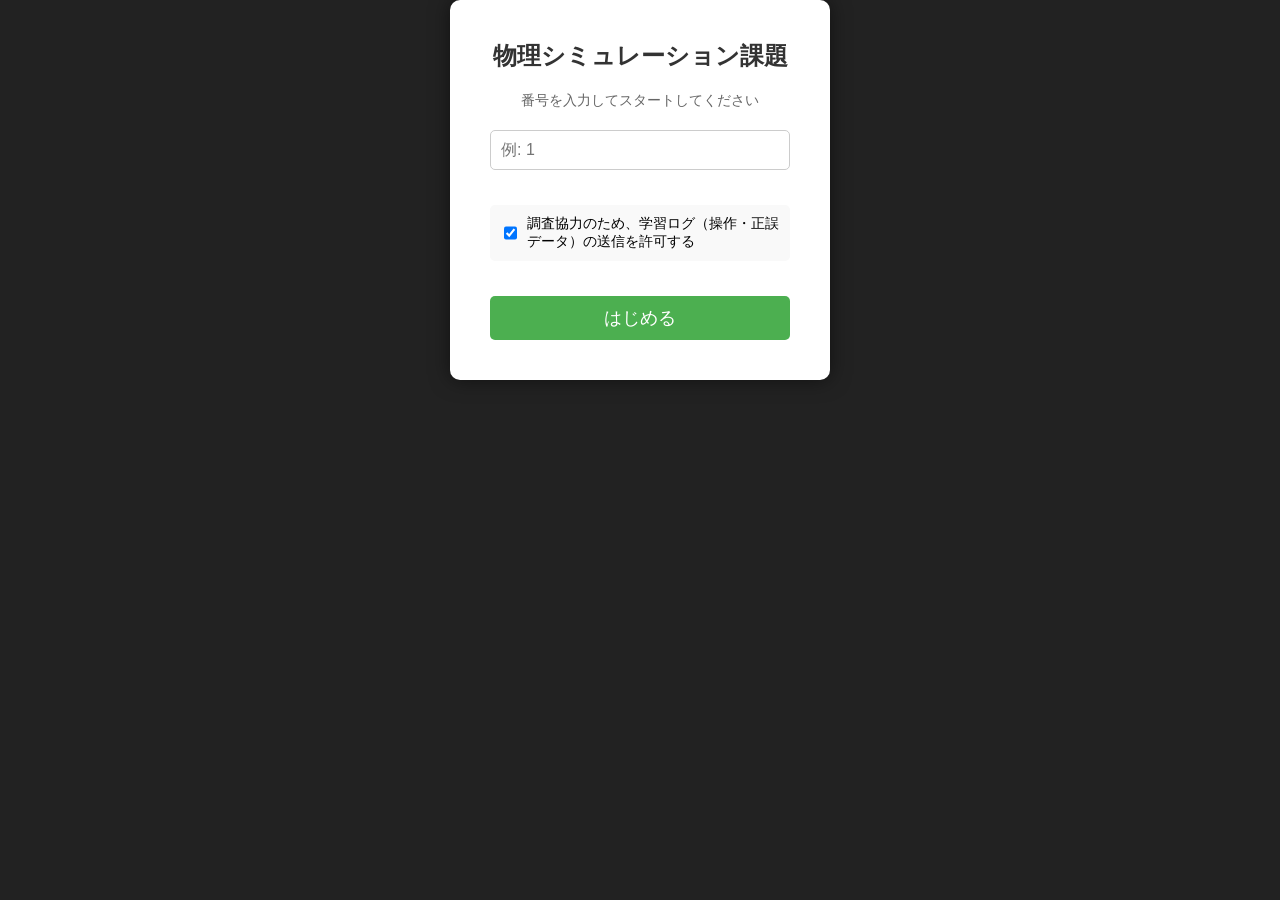
<file: index.html>
<!DOCTYPE html>
<html lang="ja">
<head>
    <meta charset="UTF-8">
    <meta name="viewport" content="width=device-width, initial-scale=1.0">
    <title>物理シミュレーション - スタート</title>
    <link rel="stylesheet" href="style.css">
</head>
<body>
    <div id="title-container">
        <h1>物理シミュレーション課題</h1>
        <p>番号を入力してスタートしてください</p>
        
        <input type="text" id="username-input" placeholder="例: 1" autocomplete="off">
        
        <div style="margin: 15px 0; text-align: left; font-size: 14px; background: #f9f9f9; padding: 10px; border-radius: 5px;">
            <label style="cursor: pointer; display: flex; align-items: center;">
                <input type="checkbox" id="consent-check" style="width: 20px; height: 20px; margin-right: 10px;"checked>
                <span>調査協力のため、学習ログ（操作・正誤データ）の送信を許可する</span>
            </label>
        </div>

        <button id="start-btn" onclick="startGame()">はじめる</button>
    </div>

    <script>
        function startGame() {
            const nameInput = document.getElementById('username-input');
            const name = nameInput.value.trim();
            // ★追加: チェックボックスの状態を取得
            const isConsented = document.getElementById('consent-check').checked;

            if (name === "") {
                alert("名前を入力してください！");
                return;
            }

            // 名前を保存
            sessionStorage.setItem('physics_app_username', name);
            
            // ★追加: 同意状態を保存 ('true' または 'false' という文字で保存されます)
            sessionStorage.setItem('physics_app_consent', isConsented);

            // メインの問題へ移動
            window.location.href = "main.html";
        }
        
        // Enterキー対応
        document.getElementById('username-input').addEventListener('keypress', function (e) {
            if (e.key === 'Enter') {
                startGame();
            }
        });
    </script>
</body>

</html>
</file>
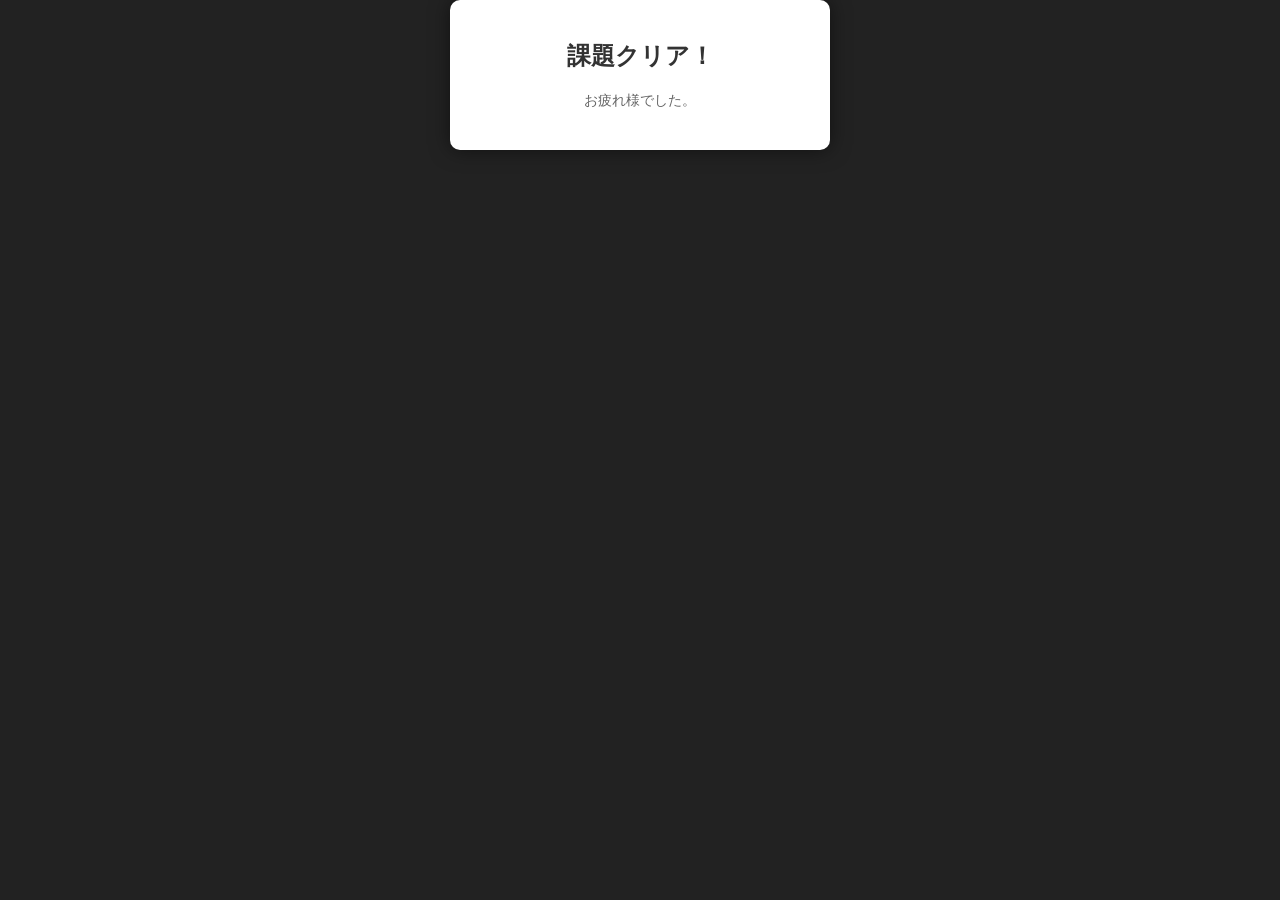
<file: end.html>
<!DOCTYPE html>
<html lang="ja">
<head>
    <meta charset="UTF-8">
    <meta name="viewport" content="width=device-width, initial-scale=1.0">
    <title>物理シミュレーション - 終了</title>
    <link rel="stylesheet" href="style.css">
</head>
<body>
    <div id="title-container">
        <h1>課題クリア！</h1>
        <p id="end-message">お疲れ様でした。</p>
        
    </div>

    <script>
        // 名前があれば、ねぎらいの言葉に名前を入れる
        const userName = sessionStorage.getItem('physics_app_username');
        if (userName) {
            const messageEl = document.getElementById('end-message');
            messageEl.innerHTML = `<strong>${userName}</strong> さん、<br>全問正解です。お疲れ様でした。`;
        }


    </script>
</body>
</html>
</file>
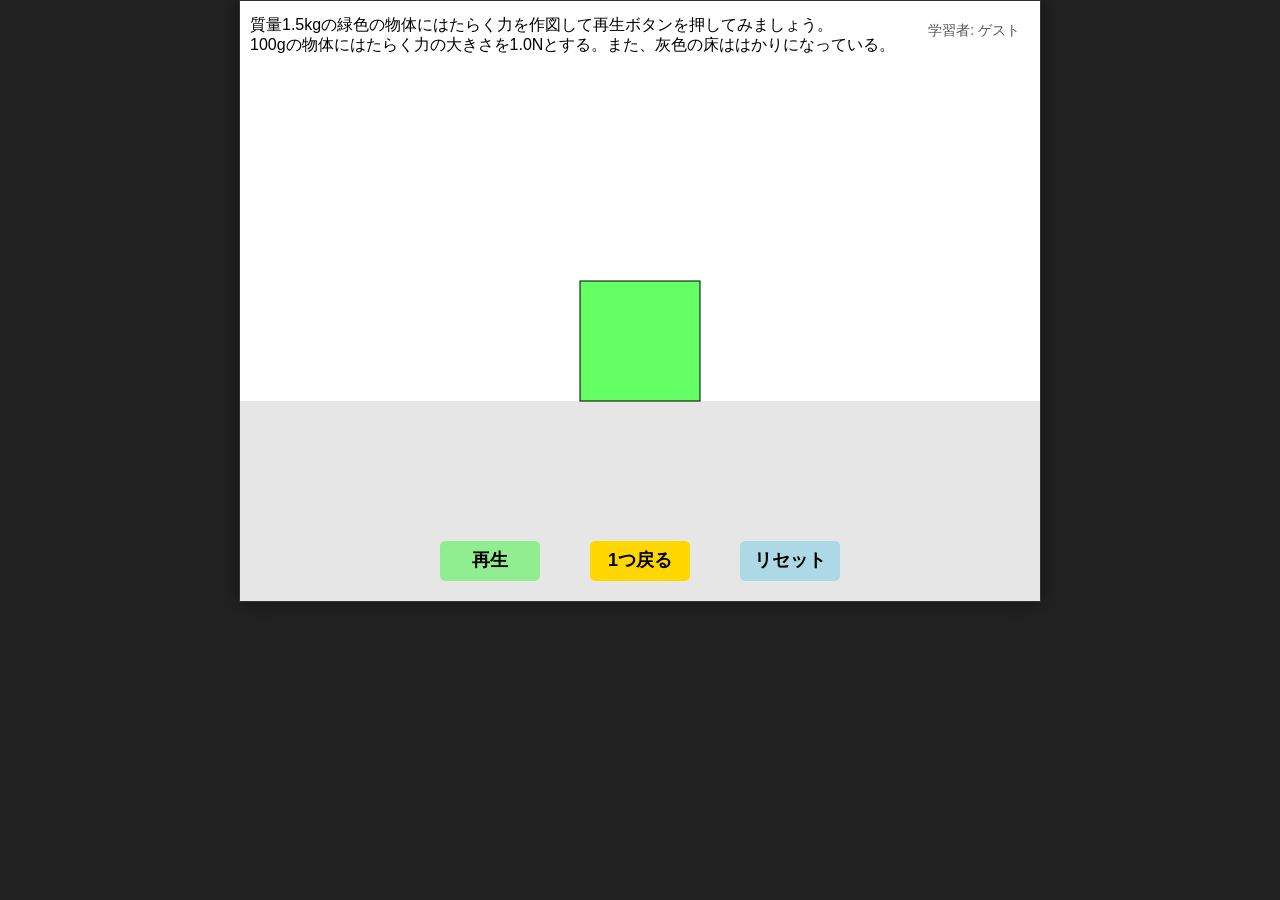
<file: index2.html>
<!DOCTYPE html>
<html lang="ja">
<head>
    <meta charset="UTF-8">
    <meta name="viewport" content="width=device-width, initial-scale=1.0">
    <title>Web シミュレーション (2物体・独立運動)</title>
    <link rel="stylesheet" href="style.css">
</head>
<body>
    <canvas id="simulationCanvas" width="800" height="600"></canvas>
    
    <script src="app2.js"></script>
</body>
</html>
</file>
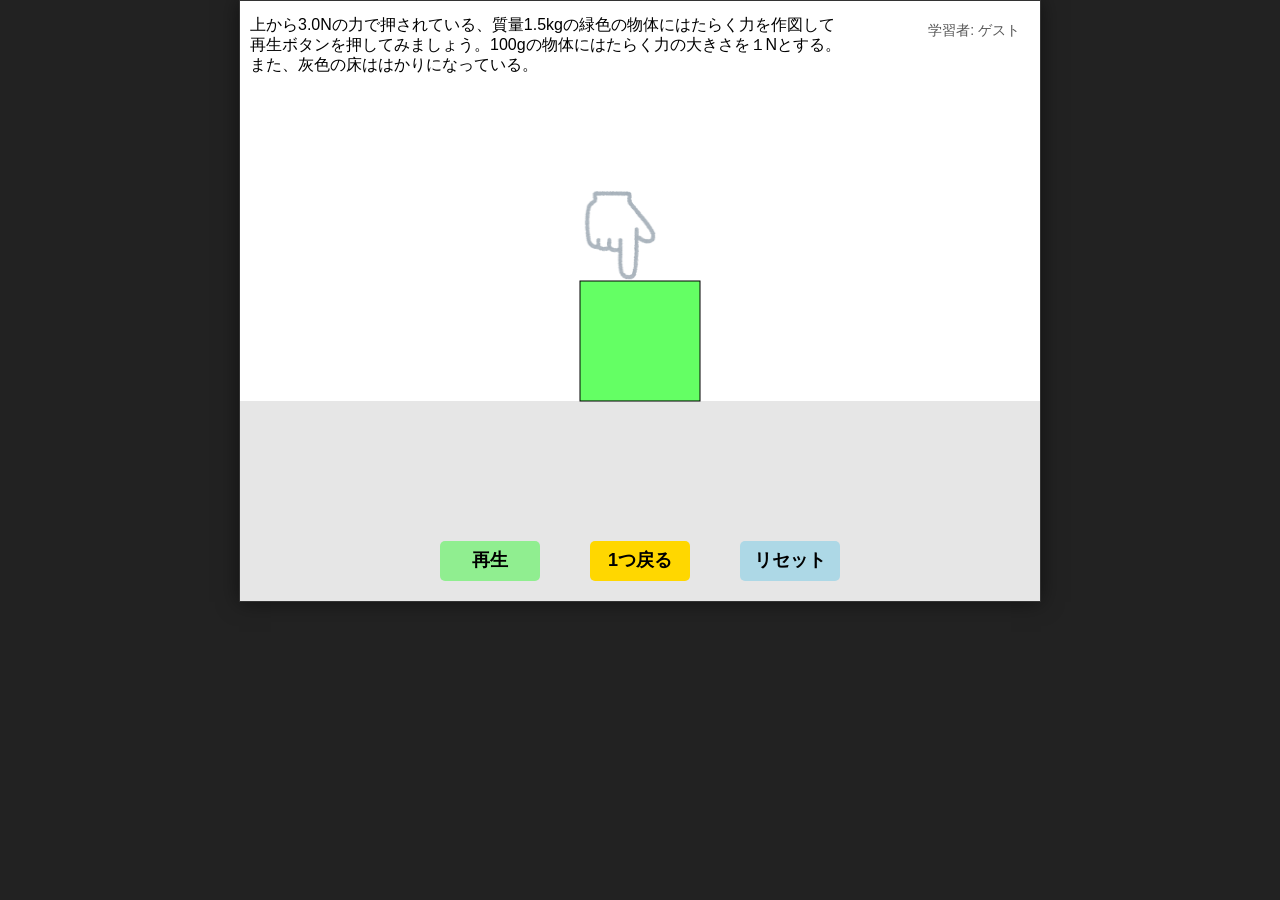
<file: index3.html>
<!DOCTYPE html>
<html lang="ja">
<head>
    <meta charset="UTF-8">
    <meta name="viewport" content="width=device-width, initial-scale=1.0">
    <title>Web シミュレーション (2物体・独立運動)</title>
    <link rel="stylesheet" href="style.css">
</head>
<body>
    <canvas id="simulationCanvas" width="800" height="600"></canvas>
    
    <script src="app3.js"></script>
</body>
</html>
</file>
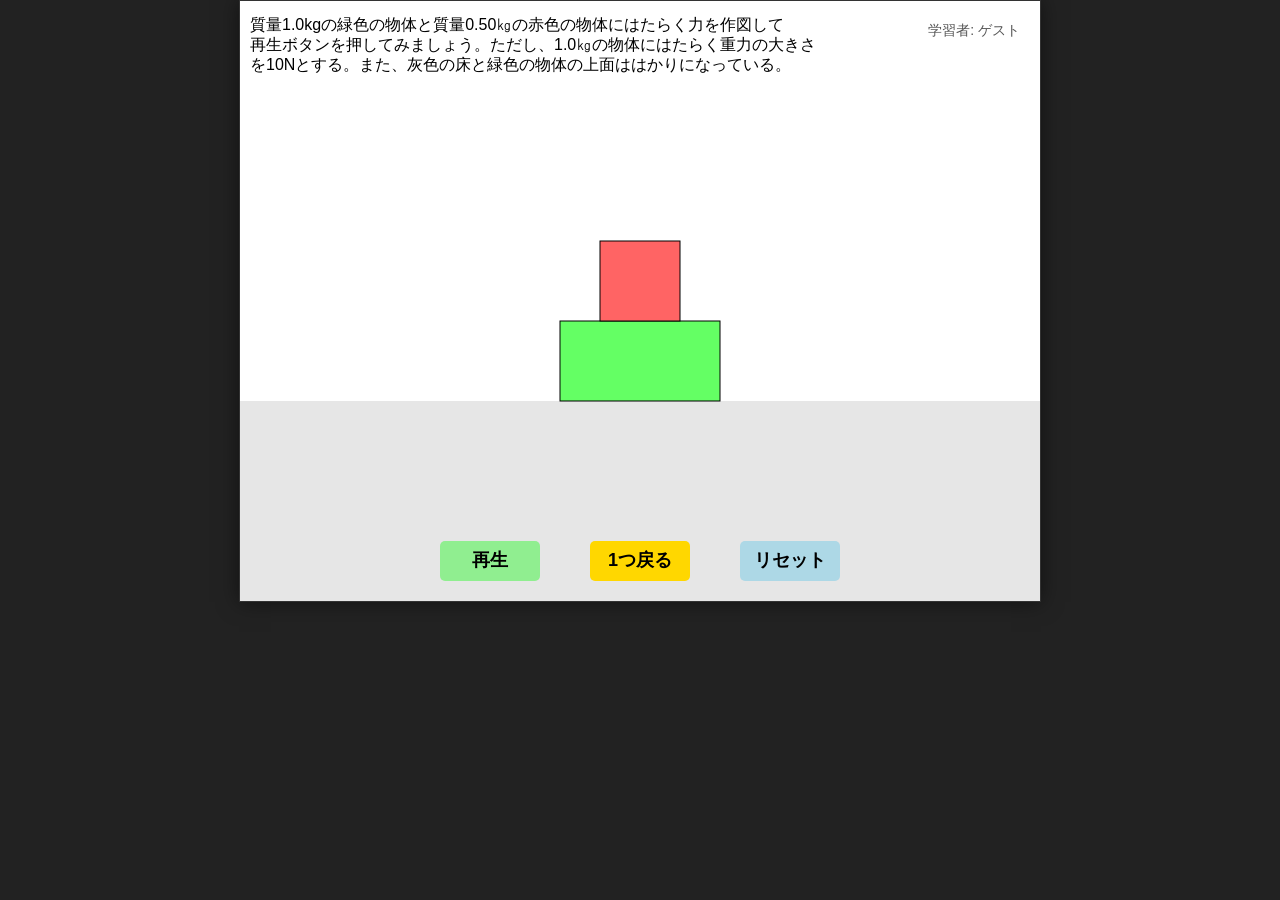
<file: main.html>
<!DOCTYPE html>
<html lang="ja">
<head>
    <meta charset="UTF-8">
    <meta name="viewport" content="width=device-width, initial-scale=1.0">
    <title>Web シミュレーション (2物体・独立運動)</title>
    <link rel="stylesheet" href="style.css">
</head>
<body>
    <canvas id="simulationCanvas" width="800" height="600"></canvas>
    
    <script src="app.js"></script>
</body>
</html>
</file>
<file: style.css>
body {
    background-color: #222;
    display: flex;
    justify-content: center;
    align-items: center;
    margin: 0; /* <--- 0に変更 */
    font-family: 'Meiryo', 'Hiragino Kaku Gothic ProN', sans-serif;
}

canvas {
    border: 1px solid #333;
    background-color: white; /* JSで塗っていますが念のため */
    box-shadow: 0 0 20px rgba(0,0,0,0.5);
    
    /* 指での操作時にスクロールやズームを禁止 */
    touch-action: none; 
}

/* --- タイトル画面用のスタイル --- */
#title-container {
    text-align: center;
    background-color: white;
    padding: 40px;
    border-radius: 10px;
    box-shadow: 0 0 20px rgba(0,0,0,0.5);
    display: flex;
    flex-direction: column;
    gap: 20px;
    width: 300px;
}

#title-container h1 {
    font-size: 24px;
    margin: 0;
    color: #333;
}

#title-container p {
    margin: 0;
    color: #666;
    font-size: 14px;
}

#username-input {
    padding: 10px;
    font-size: 16px;
    border: 1px solid #ccc;
    border-radius: 5px;
    outline: none;
}

#start-btn {
    padding: 10px;
    font-size: 18px;
    background-color: #4CAF50;
    color: white;
    border: none;
    border-radius: 5px;
    cursor: pointer;
    transition: background-color 0.3s;
}

#start-btn:hover {
    background-color: #45a049;
}
</file>
